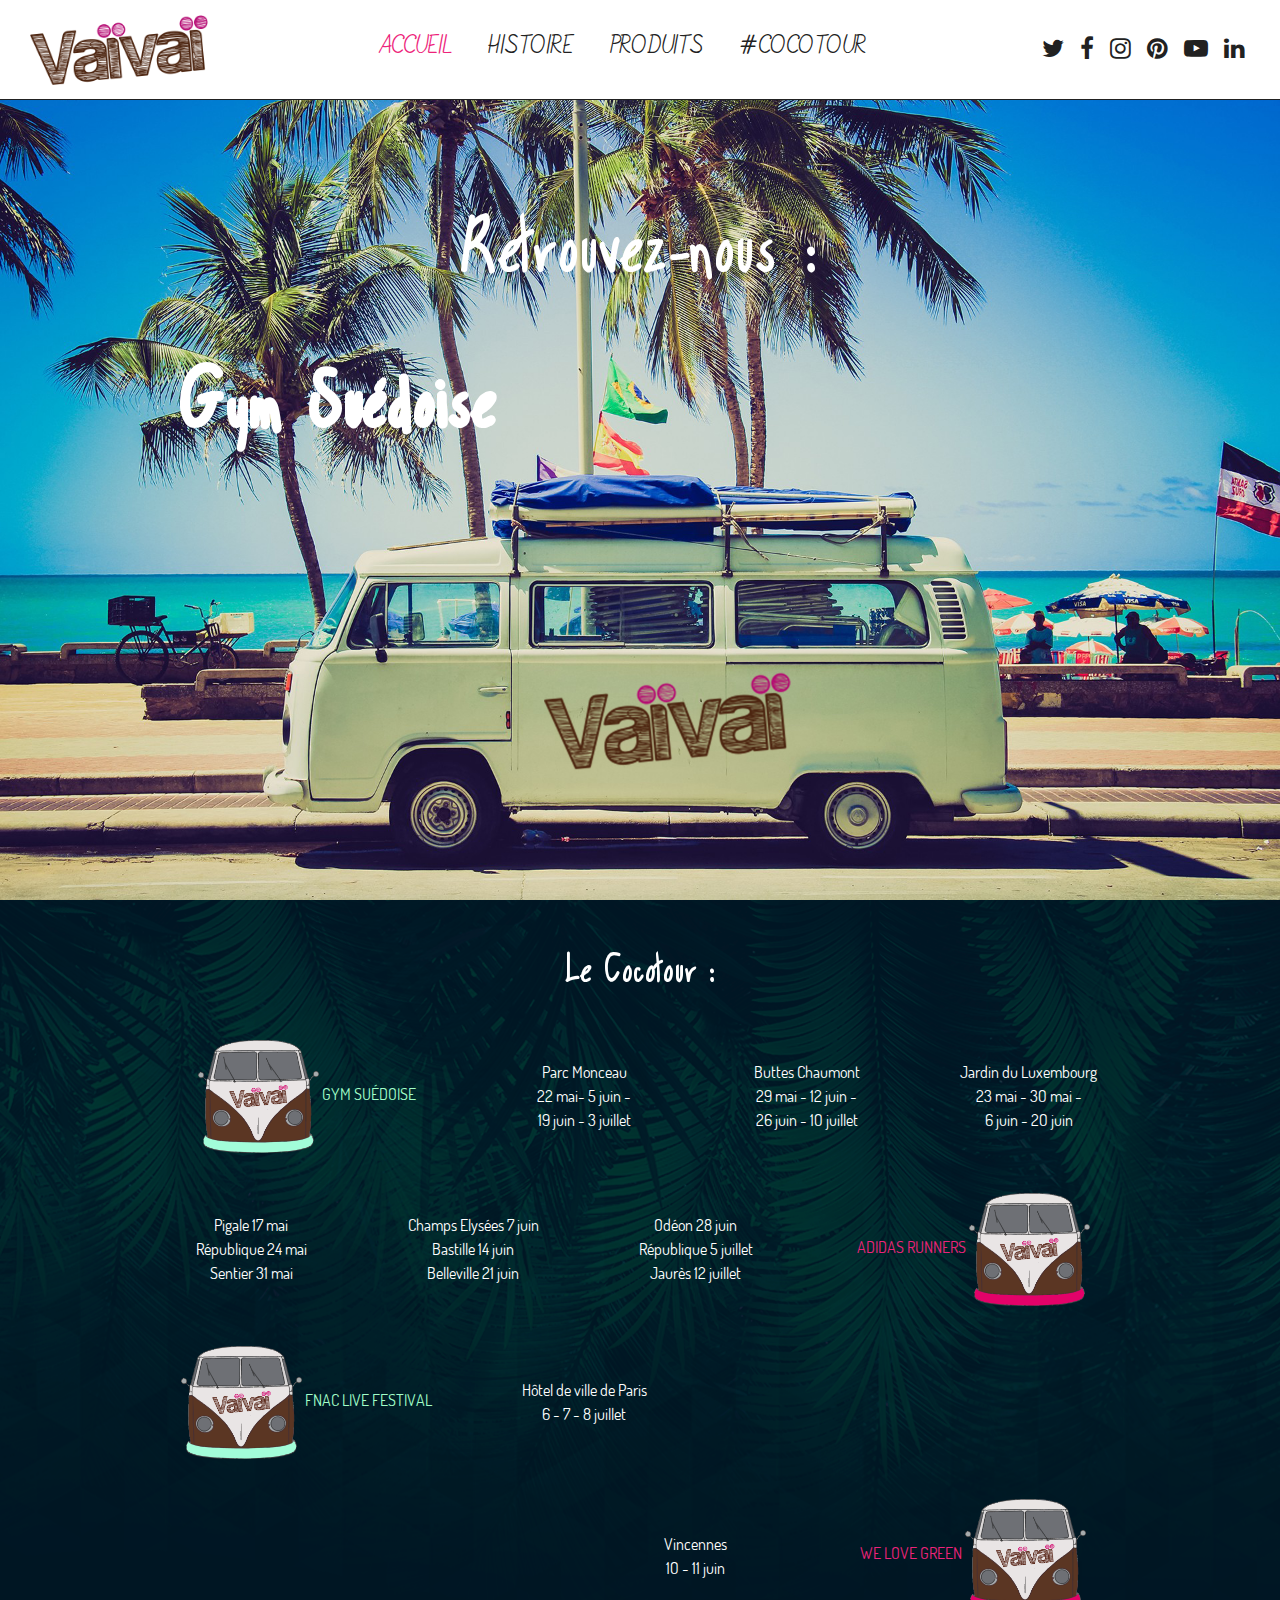
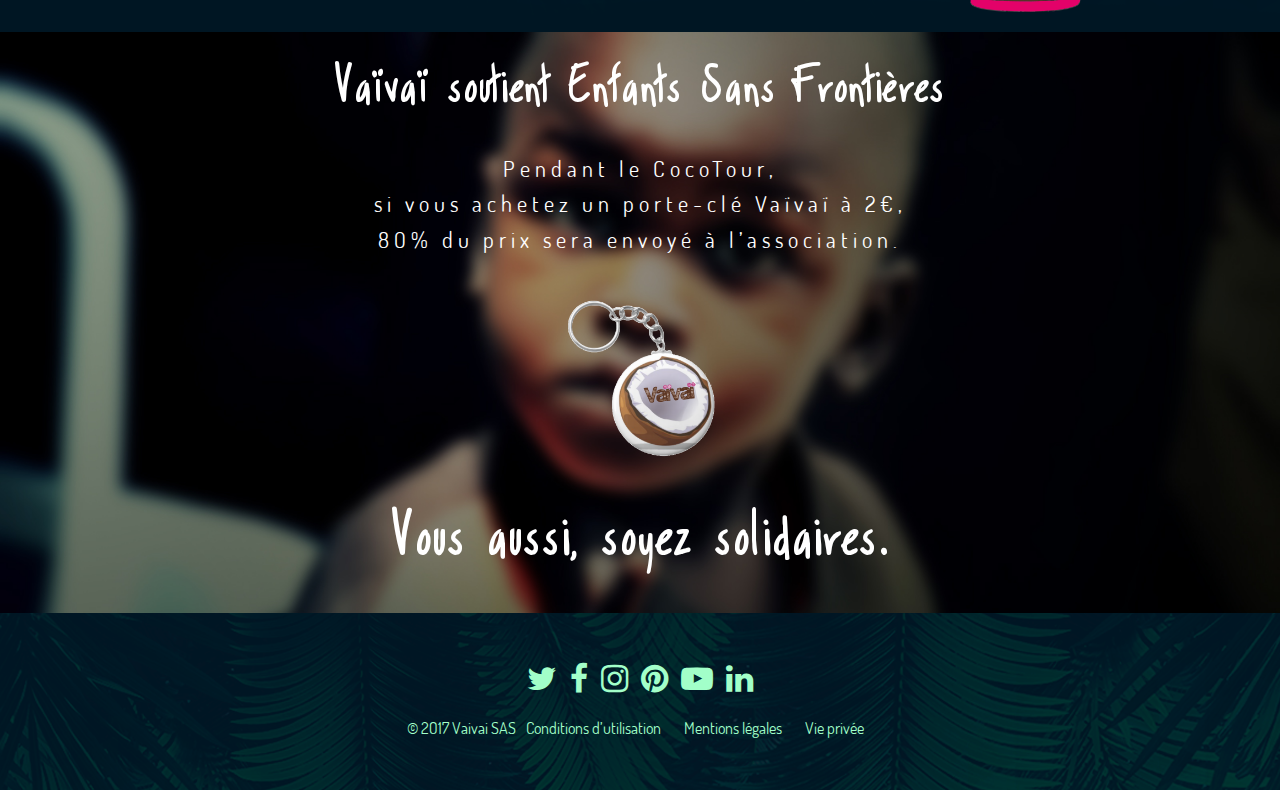
<file: index.html>
<!doctype html>
<html class="no-js" lang="fr">

<head>
  <meta charset="utf-8" />
  <meta http-equiv="x-ua-compatible" content="ie=edge">
  <meta name="viewport" content="width=device-width, initial-scale=1.0" />
  <title>Vaivai #CocoTour</title>
  <link rel="stylesheet" href="styles/foundation.min.css" />
  <link rel="stylesheet" href="plugins/fontawesome/css/font-awesome.min.css" />
  <link rel="stylesheet" href="styles/style.min.css" />
</head>

<body>

  <div class="siteContainer">
    <div class="sitePusher">
      <div class="siteContent">
        <header id="header">
          <div class="topBar">
            <a href="#" class="headerIcon" id="headerIcon"></a>
            <div class="logo">
              <a href="index.html"><img src="images/logo.png" alt="logo vaivai" /></a>
            </div>
            <nav class="menuTopBar">
              <ul>
                <li class="hide-for-large logoMenu">
                  <a href="index.html"><img src="images/logo.png" alt="logo vaivai" /></a>
                </li>
                <li class="active">
                  Accueil
                </li>
                <li>
                  <a href="histoire.html">Histoire</a>
                </li>
                <li>
                  <a href="produits.html">Produits</a>
                </li>
                <li>
                  <a href="cocotour.html">#Cocotour</a>
                </li>

              </ul>
              <ul class="socialIcons show-for-small-only">
                <li>
                  <a class="twitter" href="https://twitter.com/vaivaiconnexion"><i class="fa fa-2x fa-twitter" aria-hidden="true"></i></a>
                </li>
                <li>
                  <a class="facebook" href="https://www.facebook.com/vaivaifrance/"><i class="fa fa-2x fa-facebook" aria-hidden="true"></i></a>
                </li>
                <li>
                  <a class="instagram" href="https://www.instagram.com/vaivaicocotour/"><i class="fa fa-2x fa-instagram" aria-hidden="true"></i></a>
                </li>
                <li>
                  <a class="pinterest" href="https://fr.pinterest.com/vaivai/"><i class="fa fa-2x fa-pinterest" aria-hidden="true"></i></a>
                </li>
                <li>
                  <a class="youtube" href="https://www.youtube.com/watch?v=mI2c52M9NUs"><i class="fa fa-2x fa-youtube-play" aria-hidden="true"></i></a>
                </li>
                <li>
                  <a claass="linkedin" href="https://www.linkedin.com/company/va-va-/"><i class="fa fa-2x fa-linkedin" aria-hidden="true"></i></a>
                </li>
              </ul>
            </nav>
            <div class="socialIcons hide-for-small-only">
              <a class="twitter" href="https://twitter.com/vaivaiconnexion"><i class="fa fa-2x fa-twitter" aria-hidden="true"></i></a>
              <a class="facebook" href="https://www.facebook.com/vaivaifrance/"><i class="fa fa-2x fa-facebook" aria-hidden="true"></i></a>
              <a class="instagram" href="https://www.instagram.com/vaivaicocotour/"><i class="fa fa-2x fa-instagram" aria-hidden="true"></i></a>
              <a class="pinterest" href="https://fr.pinterest.com/vaivai/"><i class="fa fa-2x fa-pinterest" aria-hidden="true"></i></a>
              <a class="youtube" href="https://www.youtube.com/watch?v=mI2c52M9NUs"><i class="fa fa-2x fa-youtube-play" aria-hidden="true"></i></a>
              <a class="linkedin" href="https://www.linkedin.com/company/va-va-/"><i class="fa fa-2x fa-linkedin" aria-hidden="true"></i></a>
            </div>
          </div>
          <div class="headerBackground">
            <h1 class="cd-headline rotate-1 hide-for-small-only">
								<span>Retrouvez-nous : </span>
								<span class="cd-words-wrapper">
									<b class="is-visible">Gym Suédoise</b>
									<b>Adidas runners</b>
									<b>Fnac live festival</b>
									<b>We Love Green</b>
								</span>
							</h1>
          </div>
        </header>

        <div class="cocotour">
          <h2>Le Cocotour :</h2>
          <div class="row align-middle align-center">



            <div class="columns small-12 large-4">
              <img class="show-for-large" src="images/vanvert.png" alt="van vert" />
              <span class="vert">GYM SUÉDOISE</span>
            </div>
            <div class="columns small-8">
              <div class="expanded row">
                <div class="columns small-12 medium-4">
                  Parc Monceau
                  <br /> 22 mai- 5 juin -
                  <br /> 19 juin - 3 juillet
                </div>
                <div class="columns small-12 medium-4">
                  Buttes Chaumont
                  <br /> 29 mai - 12 juin -
                  <br /> 26 juin - 10 juillet
                </div>
                <div class="columns small-12 medium-4">
                  Jardin du Luxembourg
                  <br /> 23 mai - 30 mai -
                  <br /> 6 juin - 20 juin
                </div>
              </div>
            </div>


            <div class="columns small-12 large-4 hide-for-large">
              <span class="vert">ADIDAS RUNNERS</span>
            </div>
            <div class="columns small-8">
              <div class="expanded row">
                <div class="columns small-12 medium-4">
                  Pigale 17 mai
                  <br /> République 24 mai
                  <br /> Sentier 31 mai
                </div>
                <div class="columns small-12 medium-4">
                  Champs Elysées 7 juin
                  <br> Bastille 14 juin
                  <br /> Belleville 21 juin
                </div>
                <div class="columns small-12 medium-4">
                  Odéon 28 juin
                  <br /> République 5 juillet
                  <br /> Jaurès 12 juillet
                </div>
              </div>
            </div>
            <div class="columns small-12 large-4 show-for-large">
              <span class="vert">ADIDAS RUNNERS</span>
              <img class="show-for-large" src="images/vanrose.png" alt="van rose" />
            </div>



            <div class="columns small-12 large-4">
              <img class="show-for-large" src="images/vanvert.png" alt="van vert" />
              <span class="vert">FNAC LIVE FESTIVAL</span>
            </div>
            <div class="columns small-8">
              <div class="expanded row alignleft">
                <div class="columns small-12 medium-4">
                  Hôtel de ville de Paris
                  <br /> 6 - 7 - 8 juillet
                </div>
              </div>
            </div>


            <div class="columns small-12 large-4 hide-for-large">
              <span class="vert">WE LOVE GREEN</span>
            </div>
            <div class="columns small-8">
              <div class="expanded row alignright">
                <div class="columns small-12 medium-4">
                  Vincennes
                  <br /> 10 - 11 juin
                </div>
              </div>
            </div>
            <div class="columns small-12 large-4 show-for-large">
              <span class="vert">WE LOVE GREEN</span>
              <img class="show-for-large" src="images/vanrose.png" alt="van rose" />
            </div>


          </div>

        </div>

        <div class="expanded row" id="humanitaire">
          <div class="large-12 columns">
            <h2 class="charity">Vaïvaï soutient Enfants Sans Frontières</h2>
            <p>Pendant le CocoTour,
              <br /> si vous achetez un porte-clé Vaïvaï à 2€,
              <br /> 80% du prix sera envoyé à l’association.</p>
            <img src="images/porte-clef.png" alt="Petit enfant" class="porteClef">
            <h3 class="subTitle">Vous aussi, soyez solidaires.</h3>
          </div>
        </div>

        <footer id="footer">
          <div class="row">
            <div class="small-12 columns">
              <div class="socialIconsFooter">
              <a class="twitter" href="https://twitter.com/vaivaiconnexion"><i class="fa fa-2x fa-twitter" aria-hidden="true"></i></a>
              <a class="facebook" href="https://www.facebook.com/vaivaifrance/"><i class="fa fa-2x fa-facebook" aria-hidden="true"></i></a>
              <a class="instagram" href="https://www.instagram.com/vaivaicocotour/"><i class="fa fa-2x fa-instagram" aria-hidden="true"></i></a>
              <a class="pinterest" href="https://fr.pinterest.com/vaivai/"><i class="fa fa-2x fa-pinterest" aria-hidden="true"></i></a>
              <a class="youtube" href="https://www.youtube.com/watch?v=mI2c52M9NUs"><i class="fa fa-2x fa-youtube-play" aria-hidden="true"></i></a>
              <a class="linkedin" href="https://www.linkedin.com/company/va-va-/"><i class="fa fa-2x fa-linkedin" aria-hidden="true"></i></a>
            </div>
            </div>
            <div class="small-12 columns">
              <div class="copyright">
                © 2017 <a href="https://www.vaivai.fr/"> Vaivai</a> SAS<span><a href="https://www.vaivai.fr/fr/conditions-utilisation/">Conditions d’utilisation</a></span> <span><a href="https://www.vaivai.fr/fr/mentions-legales">Mentions légales</a></span> <span><a href="https://www.vaivai.fr/fr/vie-privee/">Vie privée</a></span>
              </div>
            </div>
          </div>
        </footer>
        <div class="siteCache" id="siteCache"></div>
      </div>
    </div>
  </div>

  <script src="scripts/jquery.min.js"></script>
  <script src="scripts/foundation.min.js"></script>
  <script src="scripts/app.min.js"></script>
  <script>
    $(document).foundation();
  </script>

</body>

</html>
</file>
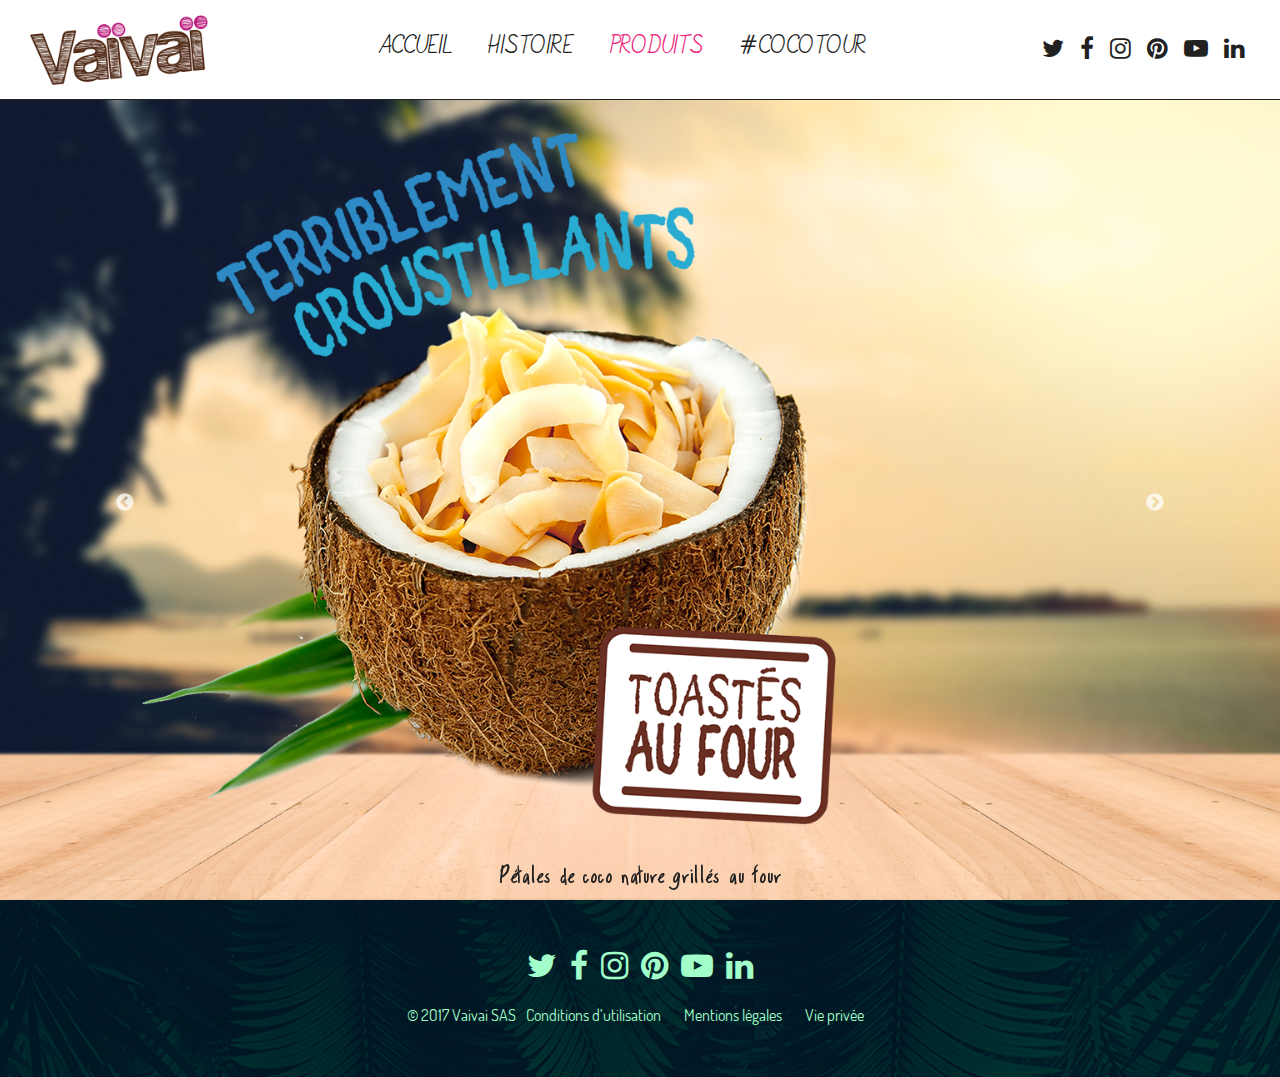
<file: produits.html>
<!doctype html>
<html class="no-js" lang="fr">

<head>
  <meta charset="utf-8" />
  <meta http-equiv="x-ua-compatible" content="ie=edge">
  <meta name="viewport" content="width=device-width, initial-scale=1.0" />
  <title>Vaivai - Produits</title>
  <link rel="stylesheet" href="styles/foundation.min.css" />
  <link rel="stylesheet" href="plugins/fontawesome/css/font-awesome.min.css" />
  <link rel="stylesheet" href="plugins/slick/slick.css" />
  <link rel="stylesheet" href="plugins/slick/slick-theme.css" />
  <link rel="stylesheet" href="styles/style.min.css" />
</head>

<body>

  <div class="siteContainer">
    <div class="sitePusher">
      <div class="siteContent">
        <header id="header">
          <div class="topBar">
            <a href="#" class="headerIcon" id="headerIcon"></a>
            <div class="logo">
              <a href="index.html"><img src="images/logo.png" alt="logo vaivai" /></a>
            </div>
            <nav class="menuTopBar">
              <ul>
                <li class="hide-for-large logoMenu">
                  <a href="index.html"><img src="images/logo.png" alt="logo vaivai" /></a>
                </li>
                <li>
                  <a href="index.html">Accueil</a>
                </li>
                <li>
                  <a href="histoire.html">Histoire</a>
                </li>
                <li class="active">
                  Produits
                </li>
                <li>
                  <a href="cocotour.html">#cocotour</a>
                </li>

              </ul>
              <ul class="socialIcons show-for-small-only">
                <li>
                  <a class="twitter" href="https://twitter.com/vaivaiconnexion"><i class="fa fa-2x fa-twitter" aria-hidden="true"></i></a>
                </li>
                <li>
                  <a class="facebook" href="https://www.facebook.com/vaivaifrance/"><i class="fa fa-2x fa-facebook" aria-hidden="true"></i></a>
                </li>
                <li>
                  <a class="instagram" href="https://www.instagram.com/vaivaicocotour/"><i class="fa fa-2x fa-instagram" aria-hidden="true"></i></a>
                </li>
                <li>
                  <a class="pinterest" href="https://fr.pinterest.com/vaivai/"><i class="fa fa-2x fa-pinterest" aria-hidden="true"></i></a>
                </li>
                <li>
                  <a class="youtube" href="https://www.youtube.com/watch?v=mI2c52M9NUs"><i class="fa fa-2x fa-youtube-play" aria-hidden="true"></i></a>
                </li>
                <li>
                  <a claass="linkedin" href="https://www.linkedin.com/company/va-va-/"><i class="fa fa-2x fa-linkedin" aria-hidden="true"></i></a>
                </li>
              </ul>
            </nav>
            <div class="socialIcons hide-for-small-only">
              <a class="twitter" href="https://twitter.com/vaivaiconnexion"><i class="fa fa-2x fa-twitter" aria-hidden="true"></i></a>
              <a class="facebook" href="https://www.facebook.com/vaivaifrance/"><i class="fa fa-2x fa-facebook" aria-hidden="true"></i></a>
              <a class="instagram" href="https://www.instagram.com/vaivaicocotour/"><i class="fa fa-2x fa-instagram" aria-hidden="true"></i></a>
              <a class="pinterest" href="https://fr.pinterest.com/vaivai/"><i class="fa fa-2x fa-pinterest" aria-hidden="true"></i></a>
              <a class="youtube" href="https://www.youtube.com/watch?v=mI2c52M9NUs"><i class="fa fa-2x fa-youtube-play" aria-hidden="true"></i></a>
              <a class="linkedin" href="https://www.linkedin.com/company/va-va-/"><i class="fa fa-2x fa-linkedin" aria-hidden="true"></i></a>
            </div>
          </div>
          <div class="headerProduits">
            <div class="row monSlider">
              <div>
                <img class="img_slider" src="images/slider/1.png" alt="image 1">
                <div class="informations">
                  <h2>Pétales de coco nature grillés au four</h2>
                </div>
              </div>
              <div>
                <img class="img_slider" src="images/slider/2.png" alt="image 2">
                <div class="informations">
                  <h2>L'eau de coco naturellement + coco</h2>
                </div>
              </div>
              <div>
                <img class="img_slider" src="images/slider/3.png" alt="image 3">
                <div class="informations">
                  <h2>Eau de coco au jus de fruits de la passion</h2>
                </div>
              </div>
              <div>
                <img class="img_slider" src="images/slider/4.png" alt="image 4">
                <div class="informations">
                  <h2>L'inspiration Mojito</h2>
                </div>
              </div>
              <div>
                <img class="img_slider" src="images/slider/5.png" alt="image 5">
                <div class="informations">
                  <h2>Huile de coco biologique et vierge</h2>
                </div>
              </div>
            </div>
          </div>
      </header>
      <footer id="footer">
          <div class="row">
            <div class="small-12 columns">
              <div class="socialIconsFooter">
              <a class="twitter" href="https://twitter.com/vaivaiconnexion"><i class="fa fa-2x fa-twitter" aria-hidden="true"></i></a>
              <a class="facebook" href="https://www.facebook.com/vaivaifrance/"><i class="fa fa-2x fa-facebook" aria-hidden="true"></i></a>
              <a class="instagram" href="https://www.instagram.com/vaivaicocotour/"><i class="fa fa-2x fa-instagram" aria-hidden="true"></i></a>
              <a class="pinterest" href="https://fr.pinterest.com/vaivai/"><i class="fa fa-2x fa-pinterest" aria-hidden="true"></i></a>
              <a class="youtube" href="https://www.youtube.com/watch?v=mI2c52M9NUs"><i class="fa fa-2x fa-youtube-play" aria-hidden="true"></i></a>
              <a class="linkedin" href="https://www.linkedin.com/company/va-va-/"><i class="fa fa-2x fa-linkedin" aria-hidden="true"></i></a>
            </div>
            </div>
            <div class="small-12 columns">
              <div class="copyright">
                © 2017 <a href="https://www.vaivai.fr/"> Vaivai</a> SAS<span><a href="https://www.vaivai.fr/fr/conditions-utilisation/">Conditions d’utilisation</a></span> <span><a href="https://www.vaivai.fr/fr/mentions-legales">Mentions légales</a></span> <span><a href="https://www.vaivai.fr/fr/vie-privee/">Vie privée</a></span>
              </div>
            </div>
          </div>
        </footer>
        <div class="siteCache" id="siteCache"></div>
      </div>
    </div>
  </div>


  

  <script src="scripts/jquery.min.js"></script>
  <script src="scripts/foundation.min.js"></script>
  <script src="plugins/slick/slick.js"></script>
  <script src="scripts/app.min.js"></script>
  <script>
    $(document).foundation();

    $(document).ready(function () {
      $('.monSlider').slick({
        autoplay: true,
        autoplaySpeed: 3500,
        arrows: true
      });
    });
  </script>

</body>

</html>
</file>
<file: styles/style.min.css>
.cd-headline.type .cd-words-wrapper.selected::after,.cd-headline.type b{visibility:hidden}@font-face{font-family:'terminal dosis';src:url(../fonts/TerminalDosis-VaivaiRegular.ttf) format('truetype');font-weight:400;font-style:normal}@font-face{font-family:'vaivai handwritting';src:url(../fonts/Handwritting.ttf) format('truetype');font-weight:400;font-style:normal}@font-face{font-family:Alamain;src:url(../fonts/alamain1.ttf) format('truetype');font-weight:400;font-style:normal}body{font-family:terminal dosis;color:#212121}ul{margin:0}h1,h2,h3,h4{font-family:vaivai handwritting;margin:0;text-align:center}.headercocotour,.headerhistoire{margin-bottom:20px;text-align:center;color:#fff;height:calc(100vh - 100px)}h2.charity{color:#fff;font-size:85px}h2.charity+p{color:#fff;font-size:22px;letter-spacing:5px}h3.subTitle{font-size:100px;color:#fff}.headerBackground{height:calc(100vh - 100px);padding-top:80px;text-align:center;color:#fff;background:url(../images/vanvaivai.jpg) bottom;background-size:cover}.headerhistoire{background:url(../images/banner_histoire.png) bottom no-repeat;background-size:cover}.headercocotour{background-repeat:no-repeat;background-position:bottom;background-size:cover}.headerProduits{height:calc(100vh - 100px);background:url(../images/banner_produits.jpg) bottom;background-size:cover}.informations+h2{text-align:right}#humanitaire,.cd-intro,.cd-title,.cocotour,.headline,footer#footer{text-align:center}.topBar{font-family:Alamain;font-size:12px;display:-webkit-box;display:-ms-flexbox;display:flex;height:100px;padding:0 30px;text-transform:uppercase;border-bottom:1px solid #212121;background:#fff;-webkit-box-pack:justify;-ms-flex-pack:justify;justify-content:space-between;-webkit-box-align:center;-ms-flex-align:center;align-items:center}.headerIcon{display:none}.logo img{height:70px}.logo img:hover{opacity:.7}.topBar li{padding:0 15px}.topBar a{color:#212121}.copyright a:hover,.topBar a:hover,li.active{color:#ed237a}.logo,nav,ul>li{display:inline-block}a.twitter:hover{color:#00aced}a.facebook:hover{color:#3b5998}a.instagram:hover{color:#517fa4}a.pinterest:hover{color:#cb2027}a.youtube:hover{color:#b00}a.linkedin:hover{color:#007bb6}.cocotour{font-family:terminal dosis;padding-top:30px;color:#fff;background:url(../images/fond-communaute.png)}.cocotour span:nth-child(even),.copyright,.copyright a,.socialIconsFooter a,footer#footer{color:#a2ffc9}#timeline,.container{background:url(../images/fond-pattern-production_SingleProductPage.jpg)}.container{width:100%}.cocotour h2{font-size:4rem}.cocotour .columns{margin:20px 0}.cocotour img{width:40%}.cocotour span:nth-child(odd){color:#ed237a}.cocotourtag{padding-right:50px}.headline{font-family:"vaivai handwritting";padding-top:70px;color:#fff}.headline+p{line-height:45px;letter-spacing:3px;color:#fff;text-shadow:1px 1px 1px #030303}#timeline h2{font-size:65px}#timeline h3{font-size:40px}.img_slider{height:calc(100vh - 150px)}@media only screen and (min-width:1025px){.headline{font-size:80px}.fa{padding:0 5px}.cocotour .alignleft{-webkit-box-pack:start;-ms-flex-pack:start;justify-content:flex-start}.cocotour .alignright{-webkit-box-pack:end;-ms-flex-pack:end;justify-content:flex-end}}@media only screen and (max-width:1024px){.siteContent,.withSidebar .siteCache{position:absolute;top:0;left:0;right:0;bottom:0}.withSidebar .siteCache{background-color:rgba(0,0,0,.6)}.cocotour .alignleft,.cocotour .alignright{-webkit-box-pack:center;-ms-flex-pack:center;justify-content:center}.siteContainer,.sitePusher{height:100vh}.siteContainer{overflow:hidden}.sitePusher{-webkit-transition-duration:1s;transition-duration:1s;-webkit-transform:translateX(0);transform:translateX(0)}.siteContent{overflow-y:scroll;padding-top:0;-webkit-overflow-scrolling:touch}.withSidebar .siteContent{overflow:hidden}.header{position:static}.logoMenu{margin-bottom:15px;background:#fff}.headerIcon{position:relative;display:block;float:right;width:50px;height:66px;cursor:pointer}.headerIcon:after{position:absolute;top:16px;left:15px;display:block;width:1rem;height:0;content:"";box-shadow:0 10px 0 1px #212121,0 16px 0 1px #212121,0 22px 0 1px #212121}.topBar{-webkit-box-pack:start;-ms-flex-pack:start;justify-content:flex-start}.logo{margin:0 auto}.menuTopBar{position:fixed;z-index:9999999;top:0;right:0;bottom:0;overflow-y:scroll;width:250px;-webkit-transform:translateX(250px);transform:translateX(250px);background-color:rgba(255,255,255,.2);-webkit-overflow-scrolling:touch}.withSidebar .menuTopBar{-webkit-transition:all 1s;transition:all 1s;-webkit-transform:translateX(0);transform:translateX(0)}.menuTopBar a{color:#a2ffc9}.cocotourtag{text-align:center;padding:25px 0}.menuTopBar li{text-align:center;color:#a2ffc9;display:block;padding:20px 0}.menuTopBar .socialIcons li{display:block;padding:5px 0}.socialIconsFooter li{padding:0 5px}}#humanitaire{background:url(../images/charity.jpg);background-size:cover}img.porteClef{height:200px}footer#footer{background:url(../images/footer_bg.png);padding:50px}.copyright{margin-top:20px}.copyright span{padding:0 10px}video{width:100%;height:calc(100vh - 100px);object-fit:cover}.cd-title{position:relative;height:160px;line-height:230px}.cd-title h1{font-size:2.4rem;font-weight:700}.cd-intro{width:90%;max-width:768px;margin:4em auto}@media only screen and (min-width:768px){.cd-title{line-height:250px}.cd-intro{margin:5em auto}}@media only screen and (min-width:1170px){.cd-title{height:200px;line-height:300px}.cd-title h1{font-size:3rem}.cd-intro{margin:6em auto}}.cd-headline{font-size:3rem;line-height:1.2}@media only screen and (min-width:768px){.cd-headline{font-size:4.4rem;font-weight:300}}.cd-words-wrapper{display:inline-block;position:relative;text-align:left}.cd-words-wrapper b{display:inline-block;position:absolute;white-space:nowrap;left:0;top:0}.cd-words-wrapper b.is-visible{position:relative}.no-js .cd-words-wrapper b{opacity:0}.no-js .cd-words-wrapper b.is-visible{opacity:1}.cd-headline.rotate-1 .cd-words-wrapper{-webkit-perspective:300px;-moz-perspective:300px;perspective:300px}.cd-headline.rotate-1 b{opacity:0;-webkit-transform-origin:50% 100%;-moz-transform-origin:50% 100%;-ms-transform-origin:50% 100%;-o-transform-origin:50% 100%;transform-origin:50% 100%;-webkit-transform:rotateX(180deg);-moz-transform:rotateX(180deg);-ms-transform:rotateX(180deg);-o-transform:rotateX(180deg);transform:rotateX(180deg)}.cd-headline.rotate-1 b.is-visible{opacity:1;-webkit-transform:rotateX(0);-moz-transform:rotateX(0);-ms-transform:rotateX(0);-o-transform:rotateX(0);transform:rotateX(0);-webkit-animation:cd-rotate-1-in 1.2s;-moz-animation:cd-rotate-1-in 1.2s;animation:cd-rotate-1-in 1.2s}.cd-headline.rotate-1 b.is-hidden{-webkit-transform:rotateX(180deg);-moz-transform:rotateX(180deg);-ms-transform:rotateX(180deg);-o-transform:rotateX(180deg);transform:rotateX(180deg);-webkit-animation:cd-rotate-1-out 1.2s;-moz-animation:cd-rotate-1-out 1.2s;animation:cd-rotate-1-out 1.2s}@-webkit-keyframes cd-rotate-1-in{0%{-webkit-transform:rotateX(180deg);opacity:0}35%{-webkit-transform:rotateX(120deg);opacity:0}65%{opacity:0}100%{-webkit-transform:rotateX(360deg);opacity:1}}@-moz-keyframes cd-rotate-1-in{0%{-moz-transform:rotateX(180deg);opacity:0}35%{-moz-transform:rotateX(120deg);opacity:0}65%{opacity:0}100%{-moz-transform:rotateX(360deg);opacity:1}}@keyframes cd-rotate-1-in{0%{-webkit-transform:rotateX(180deg);-moz-transform:rotateX(180deg);-ms-transform:rotateX(180deg);-o-transform:rotateX(180deg);transform:rotateX(180deg);opacity:0}35%{-webkit-transform:rotateX(120deg);-moz-transform:rotateX(120deg);-ms-transform:rotateX(120deg);-o-transform:rotateX(120deg);transform:rotateX(120deg);opacity:0}65%{opacity:0}100%{-webkit-transform:rotateX(360deg);-moz-transform:rotateX(360deg);-ms-transform:rotateX(360deg);-o-transform:rotateX(360deg);transform:rotateX(360deg);opacity:1}}@-webkit-keyframes cd-rotate-1-out{0%{-webkit-transform:rotateX(0);opacity:1}35%{-webkit-transform:rotateX(-40deg);opacity:1}65%{opacity:0}100%{-webkit-transform:rotateX(180deg);opacity:0}}@-moz-keyframes cd-rotate-1-out{0%{-moz-transform:rotateX(0);opacity:1}35%{-moz-transform:rotateX(-40deg);opacity:1}65%{opacity:0}100%{-moz-transform:rotateX(180deg);opacity:0}}@keyframes cd-rotate-1-out{0%{-webkit-transform:rotateX(0);-moz-transform:rotateX(0);-ms-transform:rotateX(0);-o-transform:rotateX(0);transform:rotateX(0);opacity:1}35%{-webkit-transform:rotateX(-40deg);-moz-transform:rotateX(-40deg);-ms-transform:rotateX(-40deg);-o-transform:rotateX(-40deg);transform:rotateX(-40deg);opacity:1}65%{opacity:0}100%{-webkit-transform:rotateX(180deg);-moz-transform:rotateX(180deg);-ms-transform:rotateX(180deg);-o-transform:rotateX(180deg);transform:rotateX(180deg);opacity:0}}.cd-headline.type .cd-words-wrapper{vertical-align:top;overflow:hidden}.cd-headline.type .cd-words-wrapper::after{content:'';position:absolute;right:0;top:50%;bottom:auto;-webkit-transform:translateY(-50%);-moz-transform:translateY(-50%);-ms-transform:translateY(-50%);-o-transform:translateY(-50%);transform:translateY(-50%);height:90%;width:1px;background-color:#aebcb9}#cd-timeline::before,.cd-timeline-block:after,.cd-timeline-content::before,.cd-timeline-content:after{content:""}.cd-headline.type .cd-words-wrapper.waiting::after{-webkit-animation:cd-pulse 1s infinite;-moz-animation:cd-pulse 1s infinite;animation:cd-pulse 1s infinite}.cd-headline.type .cd-words-wrapper.selected{background-color:#aebcb9}.cd-headline.type .cd-words-wrapper.selected b{color:#0d0d0d}.cd-headline.type b.is-visible{visibility:visible}.cd-headline.type i{position:absolute;visibility:hidden}.cd-headline.type i.in{position:relative;visibility:visible}@-webkit-keyframes cd-pulse{0%{-webkit-transform:translateY(-50%) scale(1);opacity:1}40%{-webkit-transform:translateY(-50%) scale(.9);opacity:0}100%{-webkit-transform:translateY(-50%) scale(0);opacity:0}}@-moz-keyframes cd-pulse{0%{-moz-transform:translateY(-50%) scale(1);opacity:1}40%{-moz-transform:translateY(-50%) scale(.9);opacity:0}100%{-moz-transform:translateY(-50%) scale(0);opacity:0}}@keyframes cd-pulse{0%{-webkit-transform:translateY(-50%) scale(1);-moz-transform:translateY(-50%) scale(1);-ms-transform:translateY(-50%) scale(1);-o-transform:translateY(-50%) scale(1);transform:translateY(-50%) scale(1);opacity:1}40%{-webkit-transform:translateY(-50%) scale(.9);-moz-transform:translateY(-50%) scale(.9);-ms-transform:translateY(-50%) scale(.9);-o-transform:translateY(-50%) scale(.9);transform:translateY(-50%) scale(.9);opacity:0}100%{-webkit-transform:translateY(-50%) scale(0);-moz-transform:translateY(-50%) scale(0);-ms-transform:translateY(-50%) scale(0);-o-transform:translateY(-50%) scale(0);transform:translateY(-50%) scale(0);opacity:0}}#cd-timeline{position:relative;margin-top:2em;margin-bottom:2em;padding:2em 0}#cd-timeline::before{position:absolute;top:0;left:18px;width:4px;height:100%;background:#d7e4ed}@media only screen and (min-width:1170px){.cd-headline{font-size:8rem}#cd-timeline{margin-top:3em;margin-bottom:3em}#cd-timeline::before{left:50%;margin-left:-2px}}.cd-timeline-block{position:relative;margin:2em 0}.cd-timeline-block:after{display:table;clear:both}.cd-timeline-block:first-child{margin-top:0}.cd-timeline-block:last-child{margin-bottom:0}@media only screen and (min-width:1170px){.cd-timeline-block{margin:4em 0}.cd-timeline-block:first-child{margin-top:0}.cd-timeline-block:last-child{margin-bottom:0}}.cd-timeline-img{position:absolute;top:0;left:0;width:40px;height:40px;border-radius:50%;box-shadow:0 0 0 4px #fff,inset 0 2px 0 rgba(0,0,0,.08),0 3px 0 4px rgba(0,0,0,.05)}.cd-timeline-img img{position:relative;top:50%;left:50%;display:block;width:24px;height:24px;margin-top:-12px;margin-left:-12px}.cd-timeline-img.cd-picture{background:#743f22}.cd-timeline-img.cd-movie{background:#c02f87}.cd-timeline-img.cd-location{background:#a2ffc9}@media only screen and (min-width:1170px){.cd-timeline-img{left:50%;width:60px;height:60px;margin-left:-30px;-webkit-transform:translateZ(0);-webkit-backface-visibility:hidden}.cssanimations .cd-timeline-img.is-hidden{visibility:hidden}.cssanimations .cd-timeline-img.bounce-in{visibility:visible;-webkit-animation:cd-bounce-1 .6s;animation:cd-bounce-1 .6s}}@-webkit-keyframes cd-bounce-1{0%{-webkit-transform:scale(.5);opacity:0}60%{-webkit-transform:scale(1.2);opacity:1}100%{-webkit-transform:scale(1)}}@keyframes cd-bounce-1{0%{-webkit-transform:scale(.5);transform:scale(.5);opacity:0}60%{-webkit-transform:scale(1.2);transform:scale(1.2);opacity:1}100%{-webkit-transform:scale(1);transform:scale(1)}}.cd-timeline-content{position:relative;margin-left:60px;padding:1em;border-radius:.25em;background:#fff;box-shadow:0 3px 0 #d7e4ed}.cd-timeline-content:after{display:table;clear:both}.cd-timeline-content h2{color:#303e49}.cd-timeline-content .cd-date,.cd-timeline-content .cd-read-more,.cd-timeline-content p{font-size:13px;font-size:.8125rem}.cd-timeline-content .cd-date,.cd-timeline-content .cd-read-more{display:inline-block}.cd-timeline-content p{line-height:1.6;margin:1em 0}.cd-timeline-content .cd-read-more{float:right;padding:.8em 1em;color:#fff;border-radius:.25em;background:#acb7c0}.no-touch .cd-timeline-content .cd-read-more:hover{background-color:#bac4cb}.cd-timeline-content .cd-date{float:left;padding:.8em 0;opacity:.7}.cd-timeline-content::before{position:absolute;top:16px;right:100%;width:0;height:0;border:7px solid transparent;border-right:7px solid #fff}@media only screen and (min-width:768px){.cd-timeline-content h2{font-size:20px;font-size:1.25rem}.cd-timeline-content p{font-size:16px;font-size:1rem}.cd-timeline-content .cd-date,.cd-timeline-content .cd-read-more{font-size:14px;font-size:.875rem}}@media only screen and (min-width:1170px){.cd-timeline-content{width:45%;margin-left:0;padding:1.6em}.cd-timeline-content::before{top:24px;left:100%;border-color:transparent transparent transparent #fff}.cd-timeline-content .cd-read-more{float:left}.cd-timeline-block:nth-child(even) .cd-timeline-content,.cd-timeline-block:nth-child(even) .cd-timeline-content .cd-read-more{float:right}.cd-timeline-content .cd-date{font-size:16px;font-size:1rem;position:absolute;top:6px;left:122%;width:100%}.cd-timeline-block:nth-child(even) .cd-timeline-content::before{top:24px;right:100%;left:auto;border-color:transparent #fff transparent transparent}.cd-timeline-block:nth-child(even) .cd-timeline-content .cd-date{right:122%;left:auto;text-align:right}.cssanimations .cd-timeline-content.is-hidden{visibility:hidden}.cssanimations .cd-timeline-content.bounce-in{visibility:visible;-webkit-animation:cd-bounce-2 .6s;animation:cd-bounce-2 .6s}.cssanimations .cd-timeline-block:nth-child(even) .cd-timeline-content.bounce-in{-webkit-animation:cd-bounce-2-inverse .6s;animation:cd-bounce-2-inverse .6s}}@-webkit-keyframes cd-bounce-2{0%{-webkit-transform:translateX(-100px);opacity:0}60%{-webkit-transform:translateX(20px);opacity:1}100%{-webkit-transform:translateX(0)}}@keyframes cd-bounce-2{0%{-webkit-transform:translateX(-100px);transform:translateX(-100px);opacity:0}60%{-webkit-transform:translateX(20px);transform:translateX(20px);opacity:1}100%{-webkit-transform:translateX(0);transform:translateX(0)}}@-webkit-keyframes cd-bounce-2-inverse{0%{-webkit-transform:translateX(100px);opacity:0}60%{-webkit-transform:translateX(-20px);opacity:1}100%{-webkit-transform:translateX(0)}}@keyframes cd-bounce-2-inverse{0%{-webkit-transform:translateX(100px);transform:translateX(100px);opacity:0}60%{-webkit-transform:translateX(-20px);transform:translateX(-20px);opacity:1}100%{-webkit-transform:translateX(0);transform:translateX(0)}}
</file>
